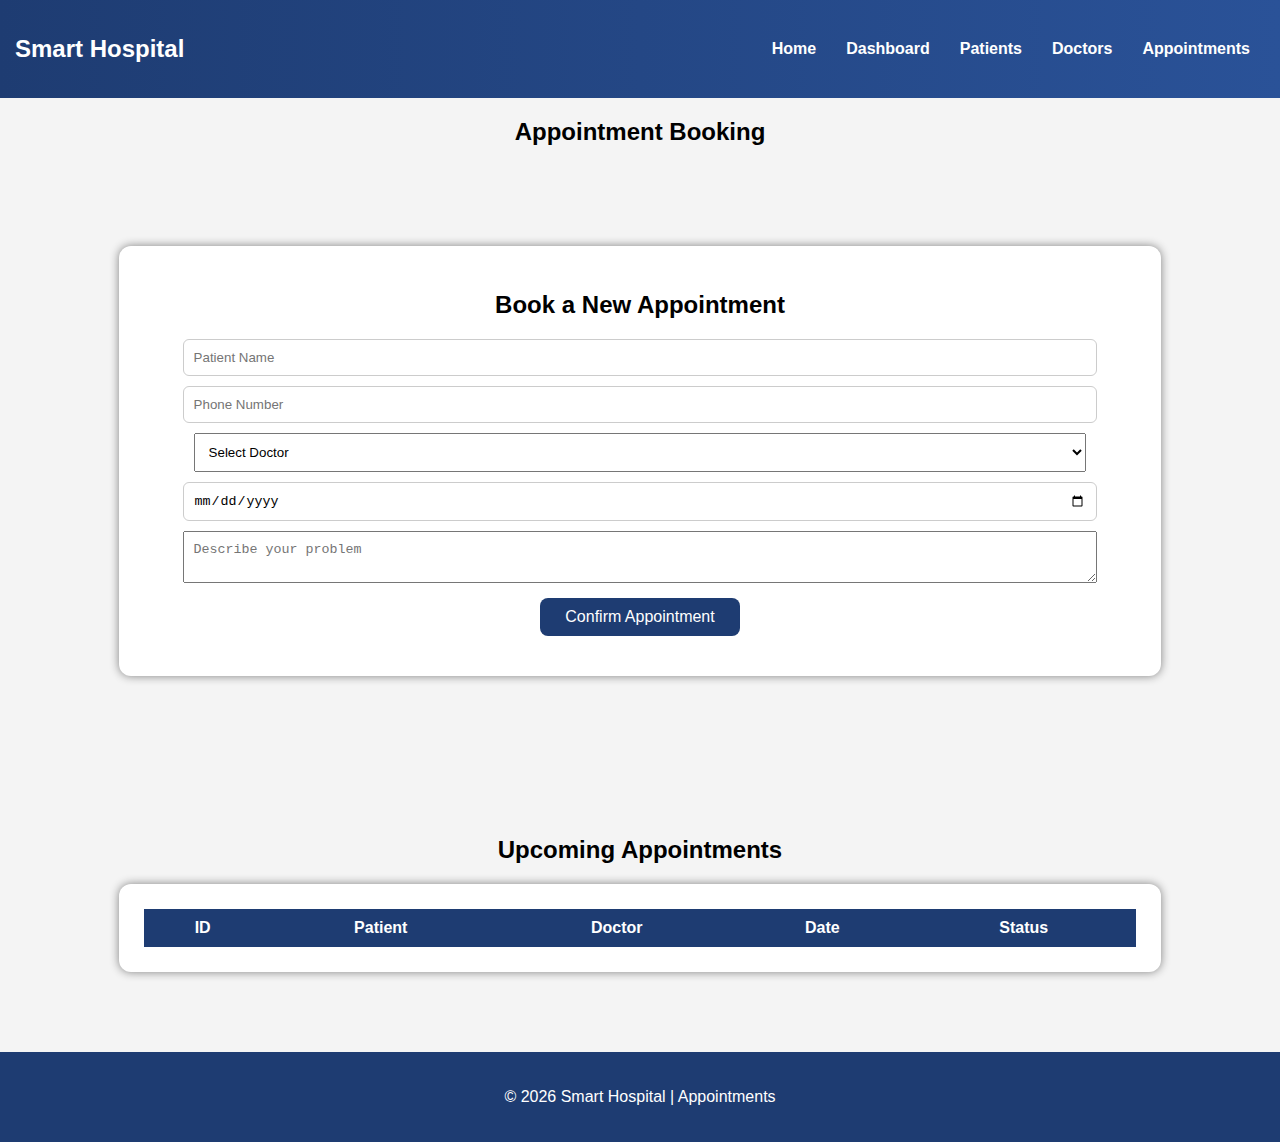
<file: appointments.html>
<!DOCTYPE html>
<html>
<head>
<meta charset="UTF-8">
<title>Appointments</title>
<link rel="stylesheet" href="style.css">
<script src="script.js"></script>
</head>
<body onload="loadAppointments()">

<nav>
  <h2>Smart Hospital</h2>
  <ul>
    <li><a href="index.html">Home</a></li>
    <li><a href="dashboard.html">Dashboard</a></li>
    <li><a href="patients.html">Patients</a></li>
    <li><a href="doctors.html">Doctors</a></li>
    <li><a href="appointments.html">Appointments</a></li>
  </ul>
</nav>

<h2 class="page-title">Appointment Booking</h2>

<section class="section form-section">

  <div class="form-card">
    <h2>Book a New Appointment</h2>

    <form class="patient-form">

      <input type="text" id="aptName" placeholder="Patient Name" required>
      <input type="text" id="aptPhone" placeholder="Phone Number" required>

      <select id="aptDoctor" style="width:90%; padding:10px; margin:10px auto; display:block;">
        <option value="">Select Doctor</option>
        <option>Dr. Kamal Perera</option>
        <option>Dr. Nirosha Silva</option>
        <option>Dr. Ravi Fernando</option>
      </select>

      <input type="date" id="aptDate" required 
             style="width:90%; padding:10px; margin:10px auto; display:block;">

      <textarea id="aptProblem" placeholder="Describe your problem"
                style="width:90%; padding:10px; margin:10px auto; display:block;"></textarea>

      <button type="button" onclick="bookAppointment()">Confirm Appointment</button>

    </form>
  </div>
</section>

<section class="section table-section">
  <h2>Upcoming Appointments</h2>

  <div class="table-card">
    <table>
      <thead>
        <tr>
          <th>ID</th>
          <th>Patient</th>
          <th>Doctor</th>
          <th>Date</th>
          <th>Status</th>
        </tr>
      </thead>
      <tbody id="appointmentTable"></tbody>
    </table>
  </div>
</section>

<footer>
  <p>© 2026 Smart Hospital | Appointments</p>
</footer>

</body>
</html>
</file>
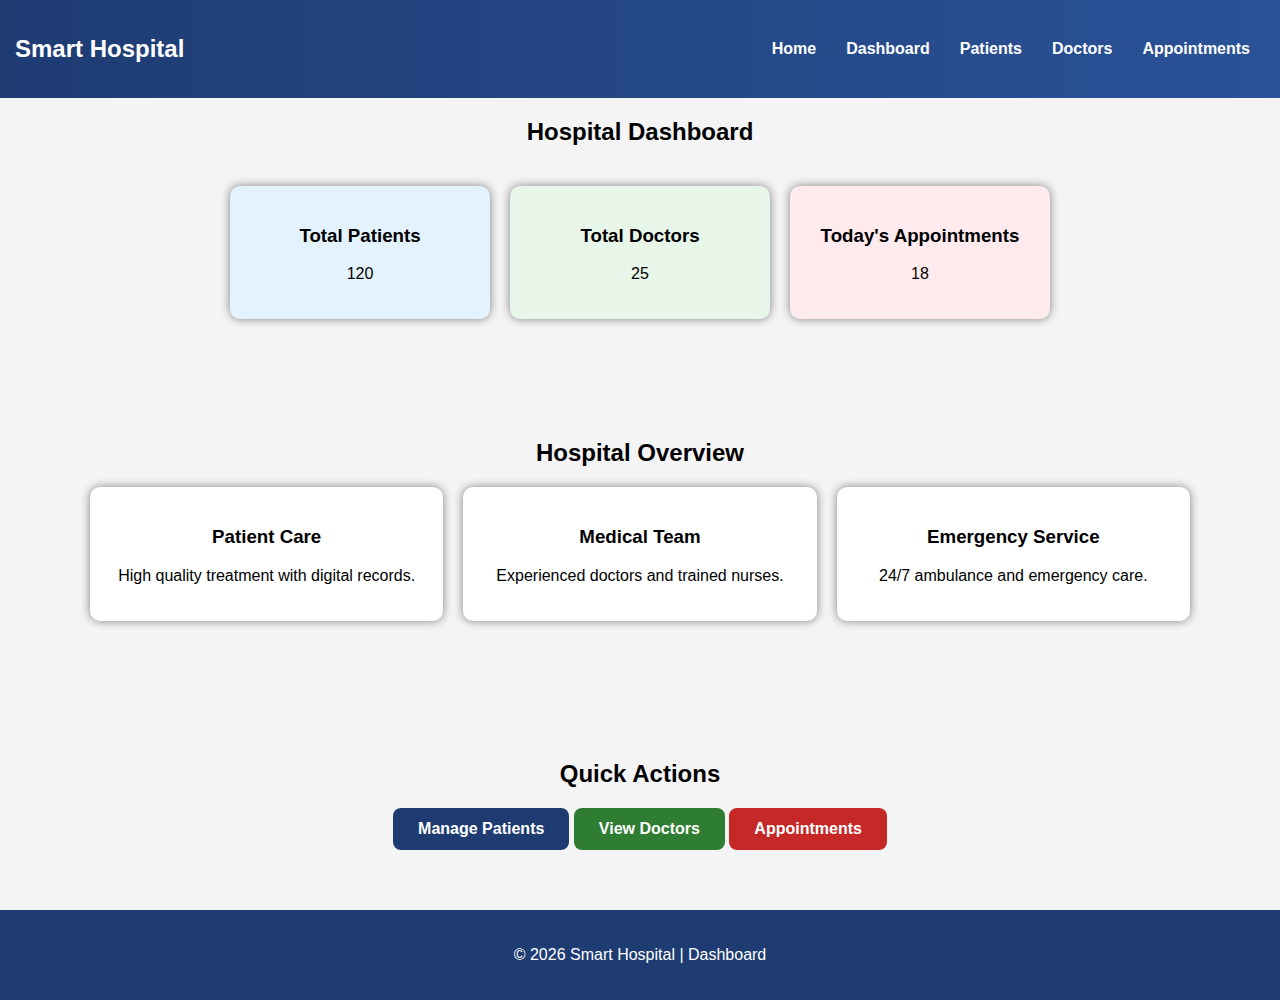
<file: dashboard.html>
<!DOCTYPE html>
<html>
<head>
<meta charset="UTF-8">
<title>Dashboard</title>
<link rel="stylesheet" href="style.css">
</head>
<body>

<nav>
  <h2>Smart Hospital</h2>
  <ul>
    <li><a href="index.html">Home</a></li>
    <li><a href="dashboard.html">Dashboard</a></li>
    <li><a href="patients.html">Patients</a></li>
    <li><a href="doctors.html">Doctors</a></li>
    <li><a href="appointments.html">Appointments</a></li>
  </ul>
</nav>

<h2 class="page-title">Hospital Dashboard</h2>

<!-- STAT CARDS -->
<div class="cards">
  <div class="card blue">
    <h3>Total Patients</h3>
    <p>120</p>
  </div>

  <div class="card green">
    <h3>Total Doctors</h3>
    <p>25</p>
  </div>

  <div class="card red">
    <h3>Today's Appointments</h3>
    <p>18</p>
  </div>
</div>

<!-- DASHBOARD OVERVIEW -->
<section class="section dashboard-section">
  <h2>Hospital Overview</h2>

  <div class="overview-grid">
    <div class="overview-box">
      <h3>Patient Care</h3>
      <p>High quality treatment with digital records.</p>
    </div>

    <div class="overview-box">
      <h3>Medical Team</h3>
      <p>Experienced doctors and trained nurses.</p>
    </div>

    <div class="overview-box">
      <h3>Emergency Service</h3>
      <p>24/7 ambulance and emergency care.</p>
    </div>
  </div>
</section>

<!-- QUICK ACTIONS -->
<section class="section dashboard-section">
  <h2>Quick Actions</h2>

  <div class="quick-buttons">
    <a href="patients.html" class="btn blue">Manage Patients</a>
    <a href="doctors.html" class="btn green">View Doctors</a>
    <a href="appointments.html" class="btn red">Appointments</a>
  </div>
</section>

<footer>
  <p>© 2026 Smart Hospital | Dashboard</p>
</footer>

</body>
</html>
</file>
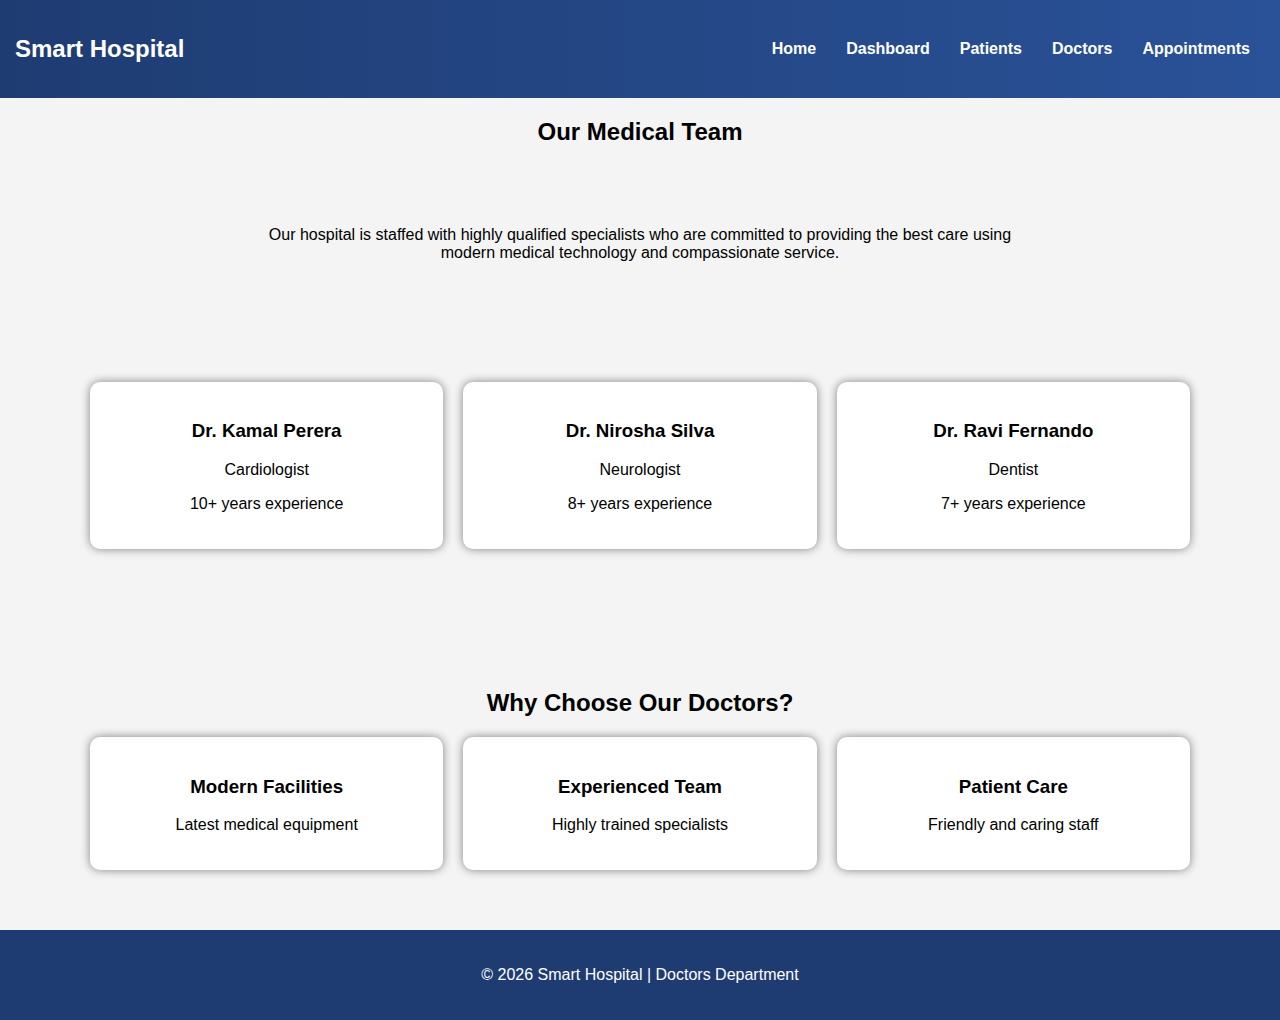
<file: doctors.html>
<!DOCTYPE html>
<html>
<head>
<meta charset="UTF-8">
<title>Doctors</title>
<link rel="stylesheet" href="style.css">
</head>
<body>

<nav>
  <h2>Smart Hospital</h2>
  <ul>
    <li><a href="index.html">Home</a></li>
    <li><a href="dashboard.html">Dashboard</a></li>
    <li><a href="patients.html">Patients</a></li>
    <li><a href="doctors.html">Doctors</a></li>
    <li><a href="appointments.html">Appointments</a></li>
  </ul>
</nav>

<h2 class="page-title">Our Medical Team</h2>

<section class="section">
  <p style="text-align:center; max-width:800px; margin:auto;">
    Our hospital is staffed with highly qualified specialists who are committed to
    providing the best care using modern medical technology and compassionate service.
  </p>
</section>

<!-- DOCTORS GRID -->
<section class="section">
  <div class="service-grid">

    <div class="service-card">
      <h3>Dr. Kamal Perera</h3>
      <p>Cardiologist</p>
      <p>10+ years experience</p>
    </div>

    <div class="service-card">
      <h3>Dr. Nirosha Silva</h3>
      <p>Neurologist</p>
      <p>8+ years experience</p>
    </div>

    <div class="service-card">
      <h3>Dr. Ravi Fernando</h3>
      <p>Dentist</p>
      <p>7+ years experience</p>
    </div>

  </div>
</section>

<!-- WHY CHOOSE US -->
<section class="section dashboard-section">
  <h2>Why Choose Our Doctors?</h2>

  <div class="overview-grid">
    <div class="overview-box">
      <h3>Modern Facilities</h3>
      <p>Latest medical equipment</p>
    </div>

    <div class="overview-box">
      <h3>Experienced Team</h3>
      <p>Highly trained specialists</p>
    </div>

    <div class="overview-box">
      <h3>Patient Care</h3>
      <p>Friendly and caring staff</p>
    </div>
  </div>
</section>

<footer>
  <p>© 2026 Smart Hospital | Doctors Department</p>
</footer>

</body>
</html>
</file>
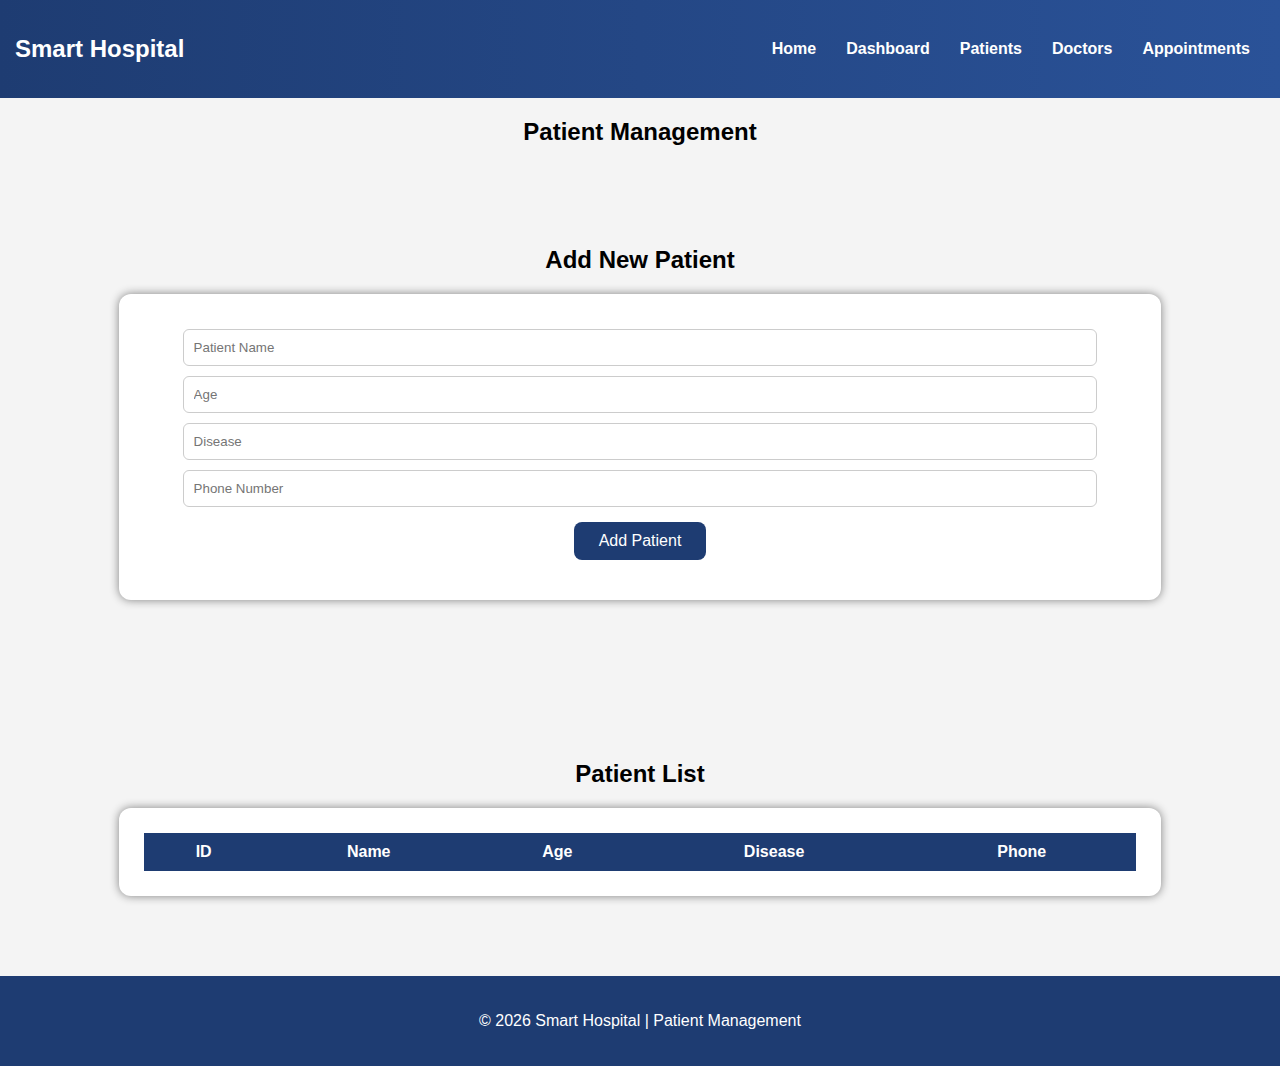
<file: patients.html>
<!DOCTYPE html>
<html>
<head>
<meta charset="UTF-8">
<title>Patients</title>
<link rel="stylesheet" href="style.css">
<script src="script.js"></script>
</head>
<body onload="loadPatients()">

<nav>
  <h2>Smart Hospital</h2>
  <ul>
    <li><a href="index.html">Home</a></li>
    <li><a href="dashboard.html">Dashboard</a></li>
    <li><a href="patients.html">Patients</a></li>
    <li><a href="doctors.html">Doctors</a></li>
    <li><a href="appointments.html">Appointments</a></li>
  </ul>
</nav>

<h2 class="page-title">Patient Management</h2>

<!-- FORM SECTION -->
<section class="section form-section">
  <h2>Add New Patient</h2>

  <div class="form-card">
    <form id="patientForm" class="patient-form">
      <input type="text" id="name" placeholder="Patient Name" required>
      <input type="number" id="age" placeholder="Age" required>
      <input type="text" id="disease" placeholder="Disease" required>
      <input type="text" id="phone" placeholder="Phone Number" required>
      <button type="button" onclick="addPatient()">Add Patient</button>
    </form>
  </div>
</section>

<!-- TABLE SECTION -->
<section class="section table-section">
  <h2>Patient List</h2>

  <div class="table-card">
    <table>
      <thead>
        <tr>
          <th>ID</th>
          <th>Name</th>
          <th>Age</th>
          <th>Disease</th>
          <th>Phone</th>
        </tr>
      </thead>
      <tbody id="patientTable"></tbody>
    </table>
  </div>
</section>

<footer>
  <p>© 2026 Smart Hospital | Patient Management</p>
</footer>

</body>
</html>
</file>
<file: style.css>
body {
  font-family: Arial, sans-serif;
  margin: 0;
  background: #f4f4f4;
}

/* ================= NAVIGATION ================= */
nav {
  background: linear-gradient(90deg, #1e3c72, #2a5298);
  color: white;
  padding: 15px;
  display: flex;
  justify-content: space-between;
  align-items: center;
}

nav ul {
  list-style: none;
  display: flex;
}

nav ul li {
  margin: 0 15px;
}

nav ul li a {
  color: white;
  text-decoration: none;
  font-weight: bold;
}

/* ================= HERO SECTION ================= */
.hero {
  text-align: center;
  padding: 120px 20px;
  background: linear-gradient(120deg, #ff512f, #dd2476);
  color: white;
}

/* Hero buttons */
.hero-buttons {
  margin-top: 25px;
}

/* ================= GENERAL SECTIONS ================= */
.section {
  padding: 60px 20px;
  text-align: center;
}

/* ================= ABOUT SECTION ================= */
.about-box {
  display: flex;
  gap: 30px;
  align-items: center;
  max-width: 1000px;
  margin: auto;
}

.about-box img {
  width: 50%;
  border-radius: 10px;
}

.about-text {
  text-align: left;
}

/* ================= SERVICES ================= */
.service-grid {
  display: grid;
  grid-template-columns: repeat(3, 1fr);
  gap: 20px;
  max-width: 1100px;
  margin: auto;
}

.service-card {
  background: white;
  padding: 20px;
  border-radius: 10px;
  box-shadow: 0px 0px 10px gray;
}

.service-card img {
  width: 100%;
  border-radius: 10px;
}

/* ================= DASHBOARD CARDS ================= */
.page-title {
  text-align: center;
  margin-top: 20px;
}

.cards {
  display: flex;
  justify-content: center;
  gap: 20px;
  margin: 40px;
}

.card {
  background: white;
  padding: 20px;
  border-radius: 10px;
  box-shadow: 0px 0px 10px gray;
  text-align: center;
  width: 220px;
}

/* Color backgrounds for dashboard cards */
.card.blue { background: #e3f2fd; }
.card.green { background: #e8f5e9; }
.card.red { background: #ffebee; }

/* ================= OVERVIEW GRID ================= */
.overview-grid {
  display: grid;
  grid-template-columns: repeat(3, 1fr);
  gap: 20px;
  max-width: 1100px;
  margin: auto;
}

.overview-box {
  background: white;
  padding: 20px;
  border-radius: 10px;
  box-shadow: 0px 0px 10px gray;
  text-align: center;
}

/* ================= BUTTONS ================= */
.btn {
  text-decoration: none;
  color: white;
  padding: 12px 25px;
  border-radius: 8px;
  font-weight: bold;
  display: inline-block;
}

.btn.blue { background: #1e3c72; }
.btn.green { background: #2e7d32; }
.btn.red { background: #c62828; }

/* ================= CALL TO ACTION ================= */
.cta {
  background: linear-gradient(120deg, #1e3c72, #2a5298);
  color: white;
  text-align: center;
  padding: 60px 20px;
}

/* ================= PATIENT PAGE ================= */
.form-card,
.table-card {
  background: white;
  padding: 25px;
  margin: 20px auto;
  width: 80%;
  border-radius: 12px;
  box-shadow: 0px 0px 10px gray;
}

/* Form inputs */
.patient-form input {
  display: block;
  width: 90%;
  margin: 10px auto;
  padding: 10px;
  border-radius: 6px;
  border: 1px solid #ccc;
}

.patient-form button {
  display: block;
  margin: 15px auto;
  padding: 10px 25px;
  background: #1e3c72;
  color: white;
  border: none;
  border-radius: 8px;
  font-size: 16px;
  cursor: pointer;
}

.patient-form button:hover {
  background: #2a5298;
}

/* Tables */
table {
  width: 100%;
  border-collapse: collapse;
}

th {
  background: #1e3c72;
  color: white;
  padding: 10px;
}

td {
  padding: 10px;
  text-align: center;
  border-bottom: 1px solid #ddd;
}

/* ================= FOOTER ================= */
footer {
  background: #1e3c72;
  color: white;
  text-align: center;
  padding: 20px;
}

/* ================= MOBILE RESPONSIVE ================= */
@media (max-width: 768px) {

  nav ul {
    flex-direction: column;
  }

  .about-box {
    flex-direction: column;
  }

  .service-grid {
    grid-template-columns: 1fr;
  }

  .cards {
    flex-direction: column;
    align-items: center;
  }

  .overview-grid {
    grid-template-columns: 1fr;
  }

  .hero-buttons {
    display: flex;
    flex-direction: column;
    gap: 10px;
  }

  .form-card,
  .table-card {
    width: 95%;
  }
}
</file>
